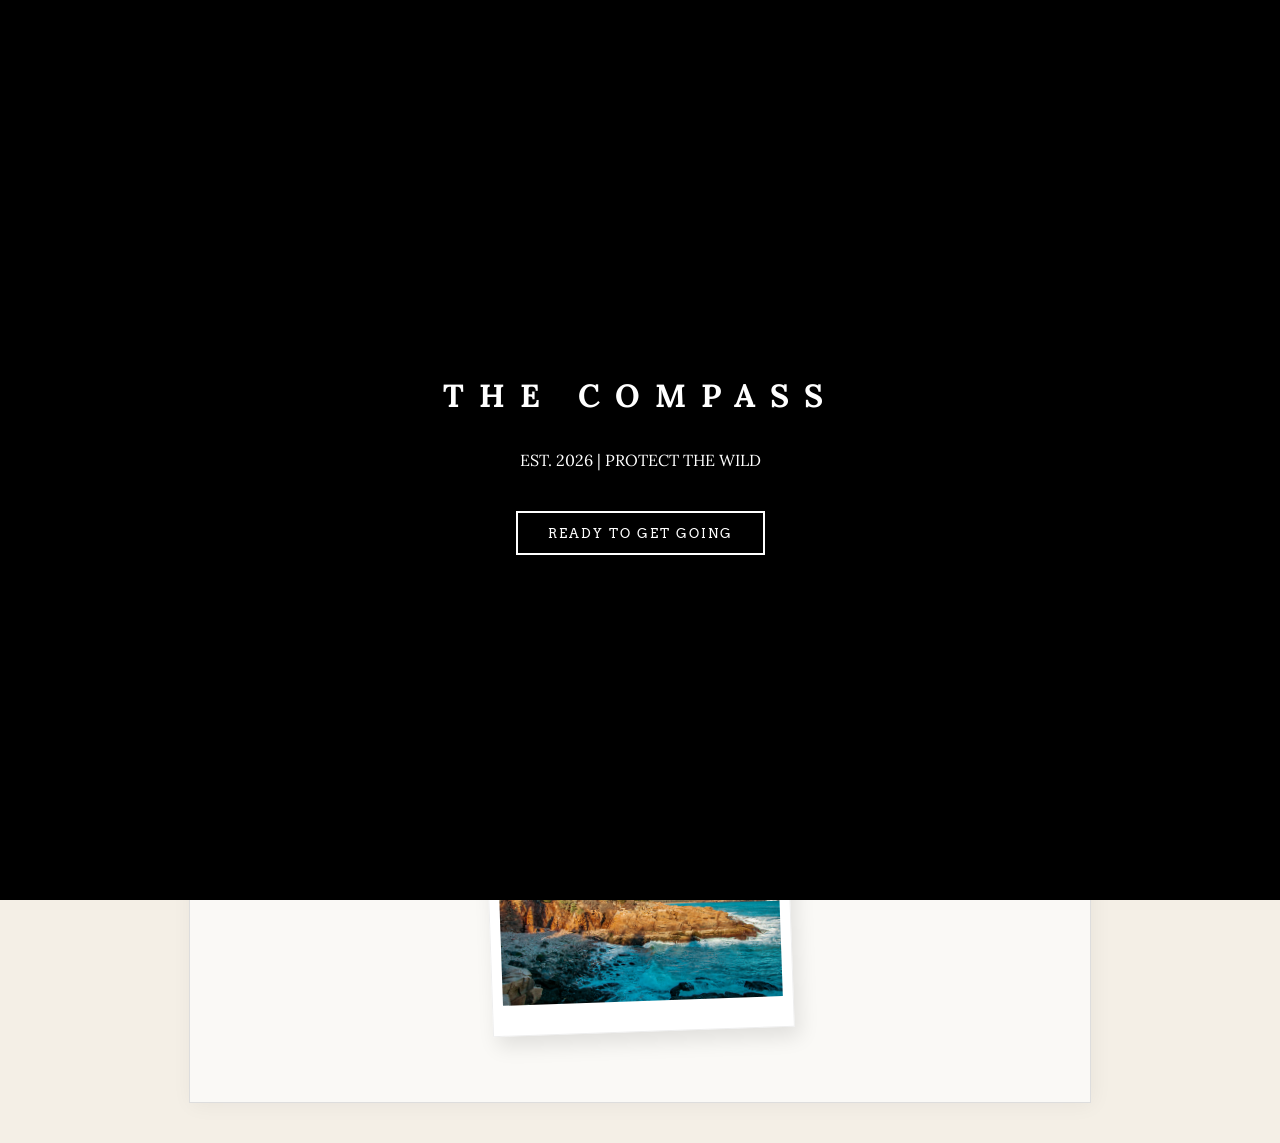
<file: index.html>
<!DOCTYPE html>
<html lang="en">
<head>
    <meta charset="UTF-8">
    <title>The Compass | Archive</title>
    <link rel="stylesheet" href="park.css">
    <link href="https://fonts.googleapis.com/css2?family=Arvo&family=Lora&display=swap" rel="stylesheet">
</head>
<body>

    <div id="intro-overlay">
        <div class="intro-content">
            <h1 style="letter-spacing:15px;">THE COMPASS</h1>
            <p>EST. 2026 | PROTECT THE WILD</p>
            <button class="ready-btn" onclick="enterSite()">READY TO GET GOING</button>
        </div>
    </div>

    <nav class="nav-bar">
        <a href="index.html">History</a>
        <a href="stats.html">Records</a>
        <a href="generator.html">Discovery</a>
    </nav>

    <div class="container">
        <img src="steven-cordes-tAltJgzJBas-unsplash.jpg" class="scrapbook-img tilt-right">
        <h1>Historical Foundation</h1>
        <p>The system began in 1872 with Yellowstone...</p>
        <img src="trevor-hayes-nyLuIsGK87s-unsplash.jpg" class="scrapbook-img tilt-left">
    </div>

    <script>
        function enterSite() {
            const overlay = document.getElementById('intro-overlay');
            overlay.style.opacity = '0';
            setTimeout(() => { overlay.style.display = 'none'; }, 1500);
        }
    </script>
</body>
</html>
</file>
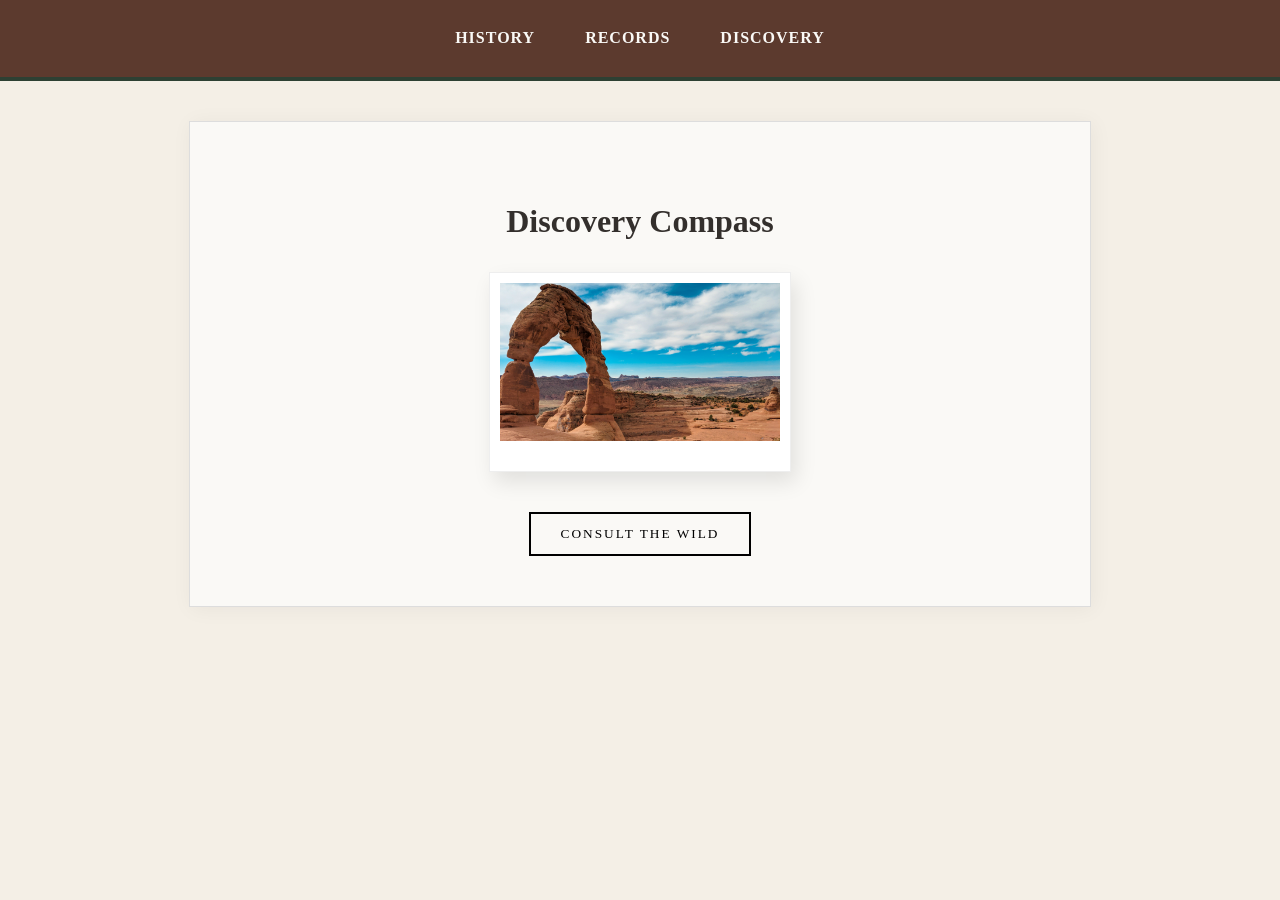
<file: generator.html>
<!DOCTYPE html>
<html lang="en">
<head>
    <meta charset="UTF-8">
    <title>Discovery Compass</title>
    <link rel="stylesheet" href="park.css">
</head>
<body>
    <nav class="nav-bar">
        <a href="index.html">History</a>
        <a href="stats.html">Records</a>
        <a href="generator.html">Discovery</a>
    </nav>

    <div id="video-overlay" style="display:none;">
        <div id="result-display"></div>
    </div>

    <div class="container" style="text-align: center;">
        <h1>Discovery Compass</h1>
        <img src="ben-stiefel-PtCmDqF8nXc-unsplash.jpg" class="scrapbook-img">
        <button class="action-btn" onclick="MyParkRanger.pickRandom()" style="color:black; border-color:black;">CONSULT THE WILD</button>
    </div>

    <script src="park.js"></script>
</body>
</html>
</file>
<file: park.css>
:root {
    --forest: #2D4033;
    --wood: #5C3A2E;
    --cream: #F4EFE6;
    --paper: #FAF9F6;
    --ink: #332F2C;
    --accent: #A86B4C;
}

body {
    background-color: var(--cream);
    background-image: url("https://www.transparenttextures.com/patterns/p6.png");
    color: var(--ink);
    font-family: 'Lora', serif;
    margin: 0;
    line-height: 1.8;
}

/* --- NAVIGATION --- */
.nav-bar {
    background-color: var(--wood);
    display: flex;
    justify-content: center;
    padding: 1.5rem;
    border-bottom: 4px solid var(--forest);
}

.nav-bar a {
    color: var(--paper);
    text-decoration: none;
    margin: 0 25px;
    font-family: 'Arvo', serif;
    font-weight: bold;
    text-transform: uppercase;
    letter-spacing: 1px;
}

/* --- CINEMATIC OVERLAYS --- */
#intro-overlay, #video-overlay {
    position: fixed;
    top: 0; left: 0; width: 100%; height: 100%;
    background: #000;
    display: flex;
    flex-direction: column;
    justify-content: center;
    align-items: center;
    z-index: 9999;
}

.intro-content { text-align: center; color: white; }

/* --- RUSTIC BUTTONS --- */
.ready-btn, .action-btn {
    background: transparent;
    color: white;
    border: 2px solid white;
    padding: 12px 30px;
    font-family: 'Arvo', serif;
    cursor: pointer;
    margin-top: 20px;
    transition: 0.3s;
    text-transform: uppercase;
    letter-spacing: 2px;
    display: inline-block;
    text-decoration: none;
}

.ready-btn:hover, .action-btn:hover {
    background: white;
    color: black !important;
}

/* --- SCRAPBOOK LAYOUT --- */
.container { 
    max-width: 800px; 
    margin: 40px auto; 
    padding: 50px;
    background: var(--paper);
    box-shadow: 2px 2px 20px rgba(0,0,0,0.05);
    border: 1px solid #ddd;
}

.scrapbook-img {
    background: white;
    padding: 10px 10px 30px 10px;
    box-shadow: 5px 10px 20px rgba(0,0,0,0.1);
    border: 1px solid #eee;
    max-width: 280px;
    margin: 20px auto;
    display: block;
}

.tilt-right { transform: rotate(2deg); }
.tilt-left { transform: rotate(-2deg); }

/* --- ANIMATIONS --- */
.suspense-text {
    font-family: 'Arvo', serif;
    font-size: 1.1rem;
    letter-spacing: 4px;
    margin: 10px 0;
    color: white;
    opacity: 0;
    animation: fadeInSlide 1s forwards;
}

.reveal-title {
    font-family: 'Arvo', serif;
    font-size: 4rem;
    color: var(--accent);
    letter-spacing: 8px;
    margin: 20px 0;
    opacity: 0;
    animation: bigReveal 0.8s cubic-bezier(0.17, 0.67, 0.83, 0.67) forwards;
}

@keyframes fadeInSlide {
    from { opacity: 0; transform: translateY(15px); }
    to { opacity: 1; transform: translateY(0); }
}

@keyframes bigReveal {
    0% { opacity: 0; transform: scale(0.4); filter: blur(10px); }
    100% { opacity: 1; transform: scale(1); filter: blur(0); }
}
</file>
